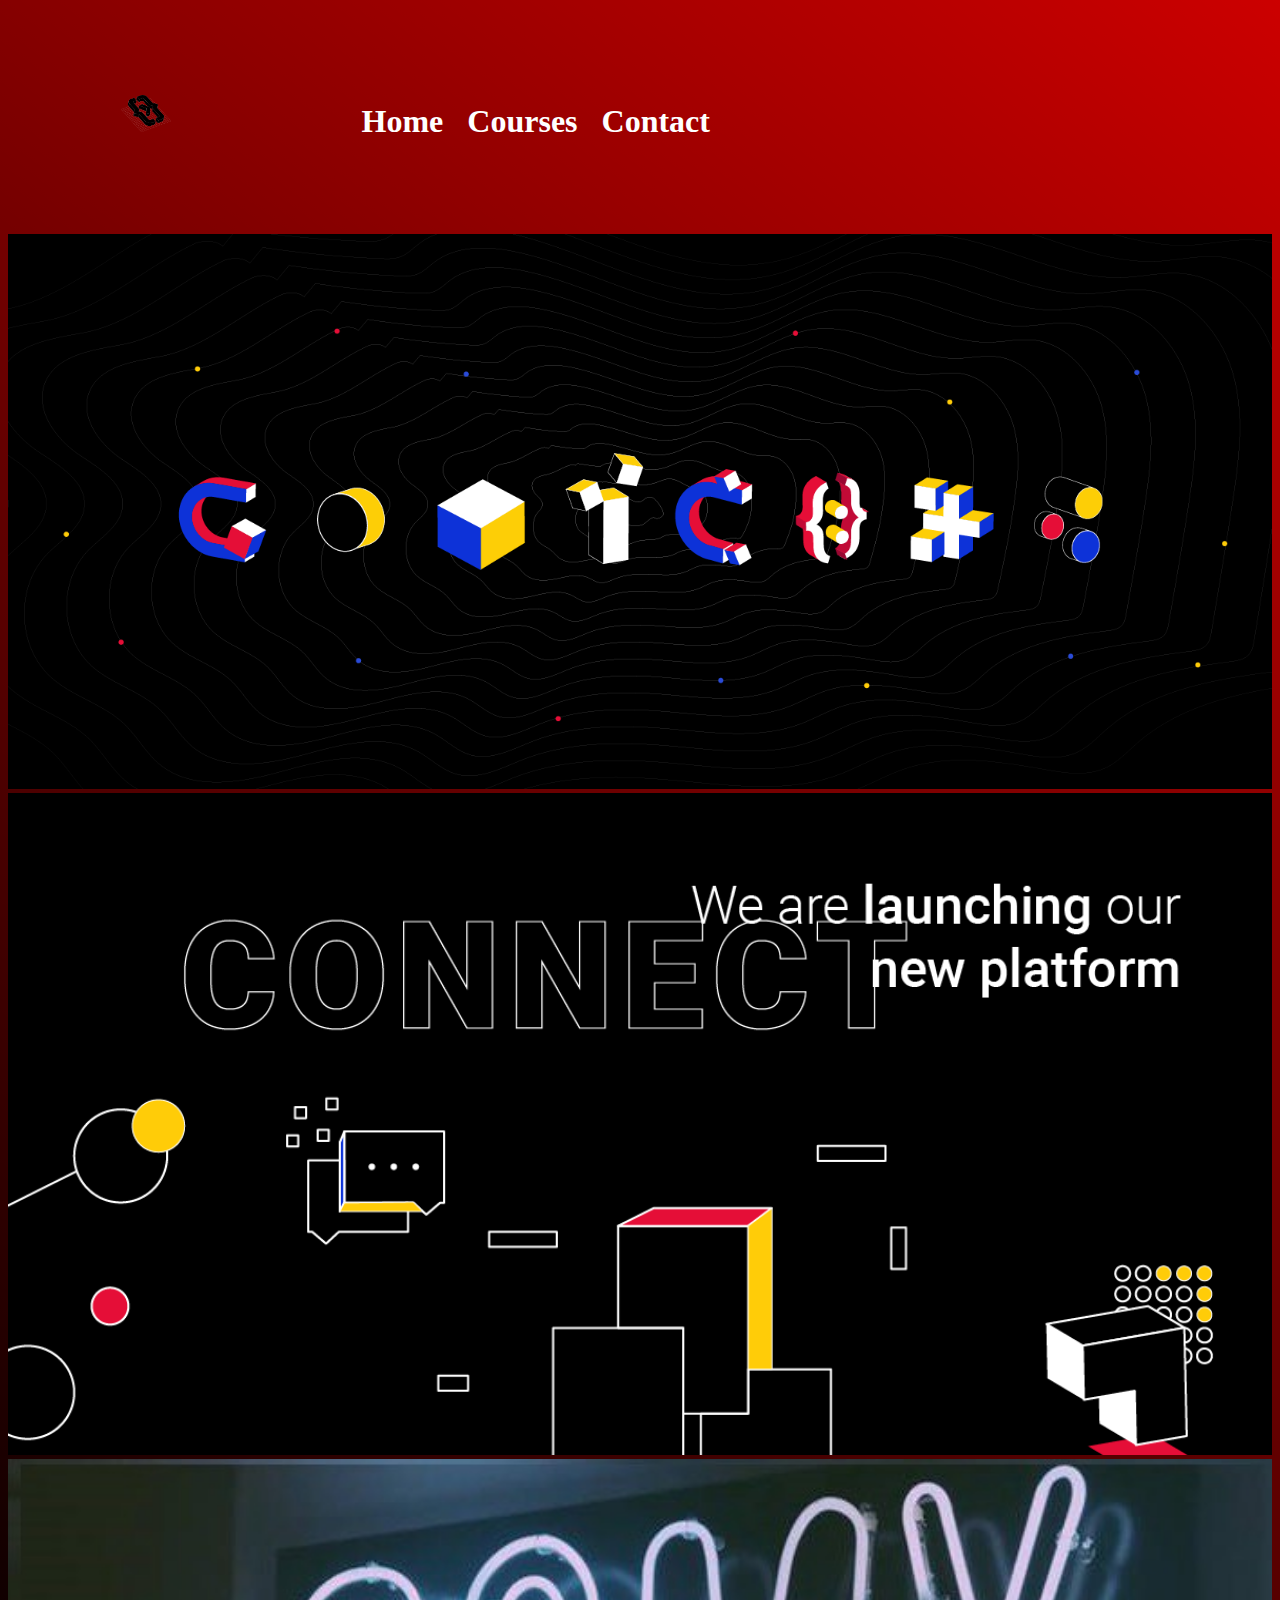
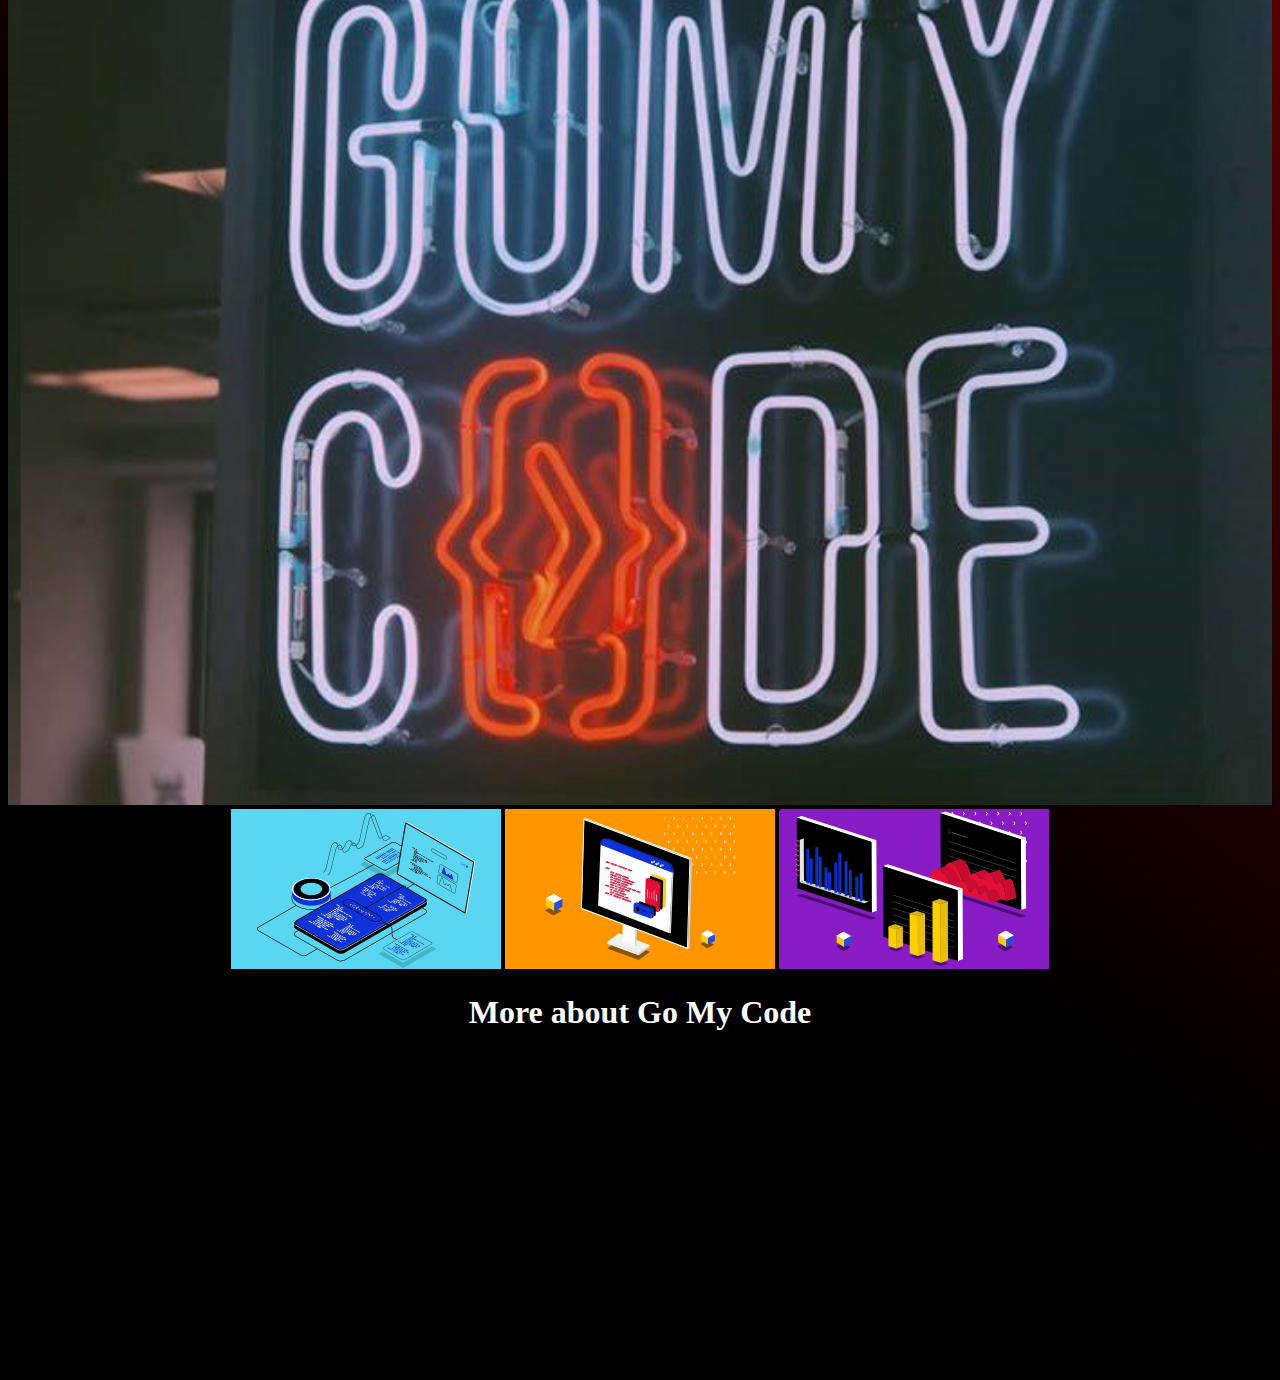
<file: index.html>
<!DOCTYPE html>
<html lang="en">
  <head>
    <title>checkpoint</title>
    <link rel="stylesheet" href="Formation/css/style.css" />
  </head>
  <body>
    <ul>
      <li>
        <img class="photo" src="./Formation/res/section2GMCLogo.png" />
      </li>
    </ul>
    <ul class="ph">
      <li>
        <h1><a href="index.html">Home</a></h1>
      </li>
      <li>
        <h1><a href="courses.html">Courses</a></h1>
      </li>
      <li>
        <h1><a href="contact.html">Contact</a></h1>
      </li>
    </ul>

    <div>
      <img src="./Formation/res/5cd9f73e0a79c.png" width="100%" />
    </div>
    <div>
      <img src="./Formation/res/D5FucxVUYAAVJ3I.png" width="100%" />
    </div>
    <div>
      <img src="./Formation/css/1_LzxEGZa4xDOFc7Ch67Iprg.jpg" width="100%" />
    </div>
    <div>
      <center>
        <img src="./Formation/res/1.png" />
        <img src="./Formation/res/2.png" />
        <img src="./Formation/res/3.png" />
      </center>
    </div>
    <center>
      <div id="ph">
        <h1>More about Go My Code</h1>
      </div>
    </center>
    <center>
      <iframe
        width="560"
        height="315"
        src="https://www.youtube.com/embed/MkLog_27S6U"
        frameborder="0"
        allow="accelerometer; autoplay; encrypted-media; gyroscope; picture-in-picture"
        allowfullscreen
      ></iframe>
    </center>
  </body>
  <script src="./Formation/js/main.js"></script>
</html>
</file>
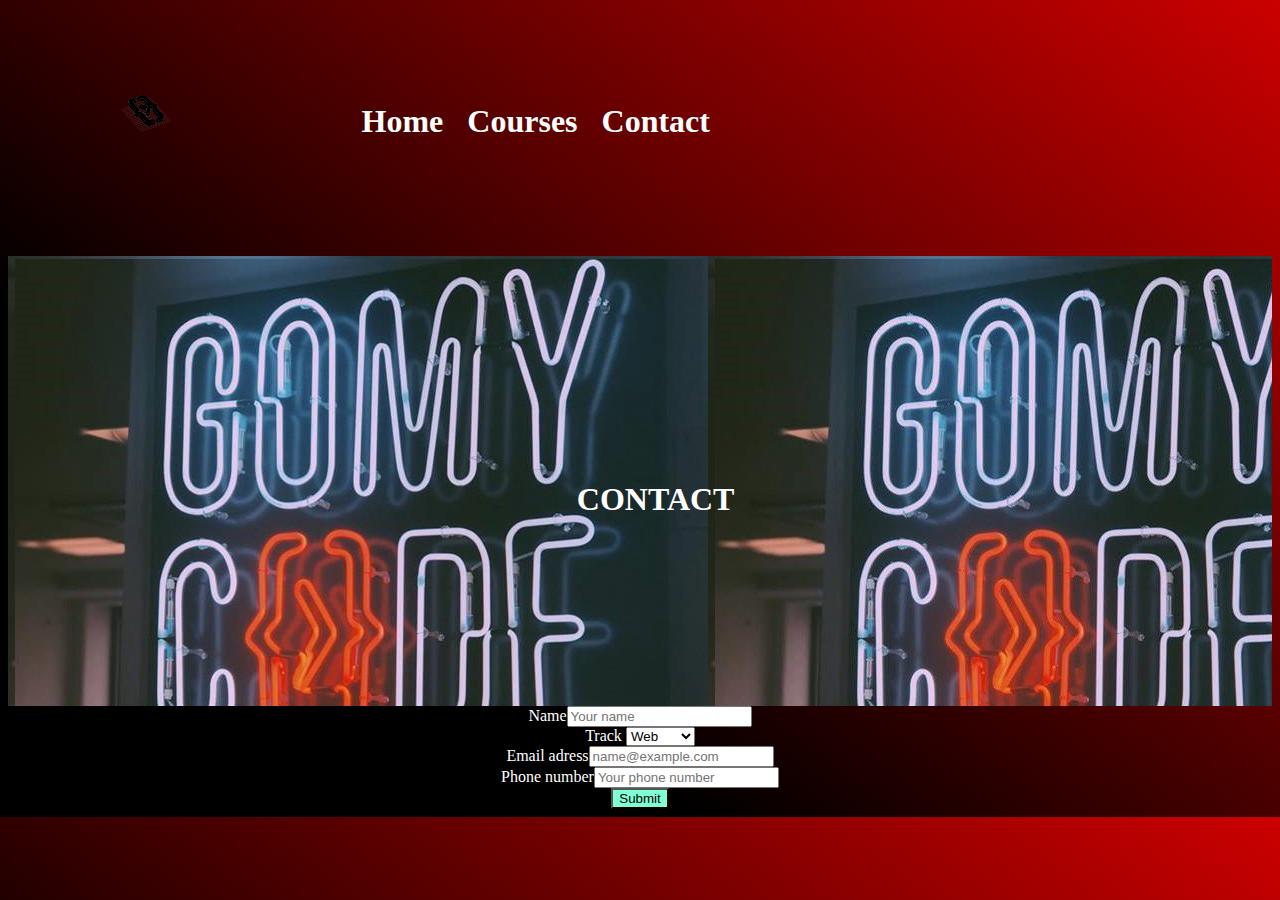
<file: contact.html>
<!DOCTYPE html>
<html lang="en">
<head>
    <link rel="stylesheet" href="Formation/css/style.css">
    <title>checkpoint</title>
</head>
<body>
        <ul>
                <li>
                  <img class="photo" src="./Formation/res/section2GMCLogo.png" />
                </li>
              </ul>
              <ul class="ph">
                <li>
                  <h1><a href="index.html">Home</a></h1>
                </li>
                <li>
                  <h1><a href="courses.html">Courses</a></h1>
                </li>
                <li>
                  <h1><a href="contact.html">Contact</a></h1>
                </li>
              </ul>
<div>
    <div class="title">
<h1>CONTACT</h1>
</div>

<form>
    <label>Name</label><input type="text" placeholder="Your name">
<br>
     <label>Track</label>
    <select>
        <option>Web</option>
        <option>Gaming</option>
        <option>AI</option>
    </select>
<br>
     <label>Email adress</label><input type="email" placeholder="name@example.com">
<br>
     <label>Phone number</label><input type="number" placeholder="Your phone number">
<br>
<input id="bot" type="submit" value="Submit">
     </form>
    </center> 
    </div>
</body>
</html>
</file>
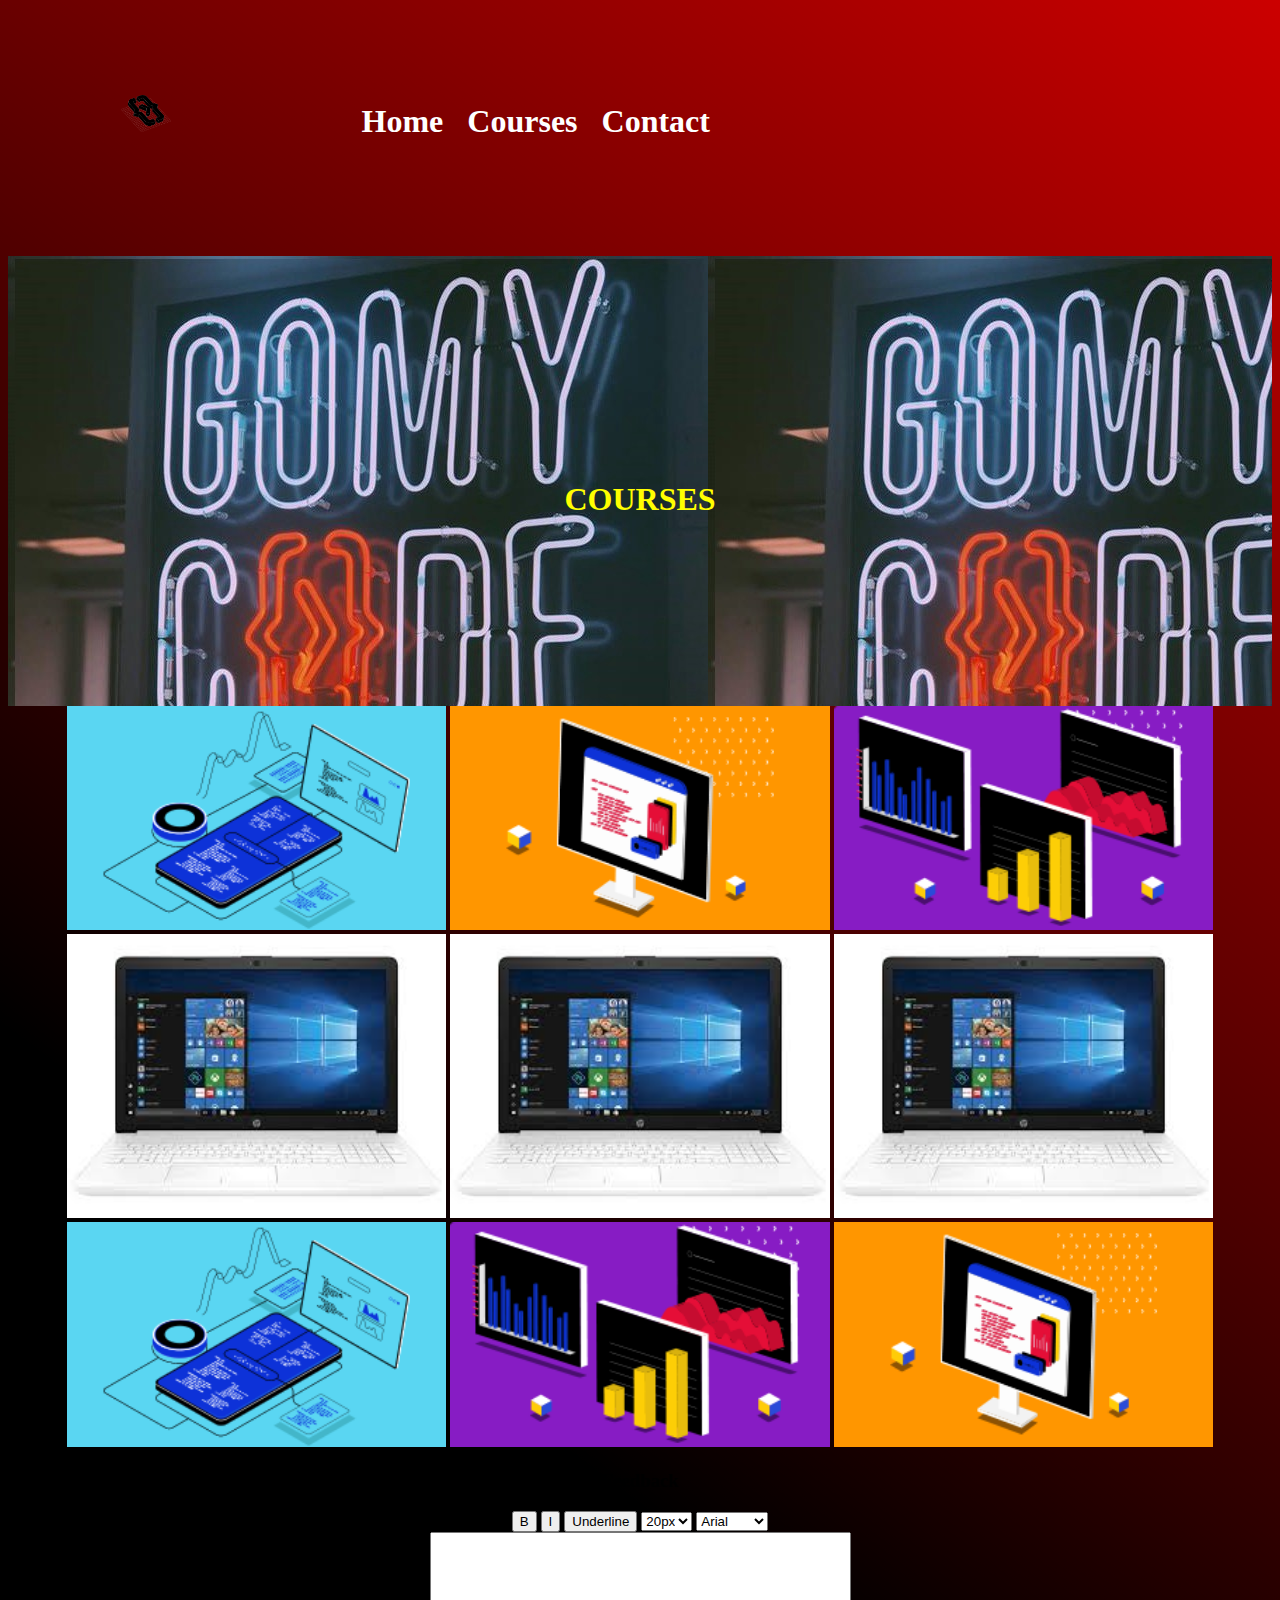
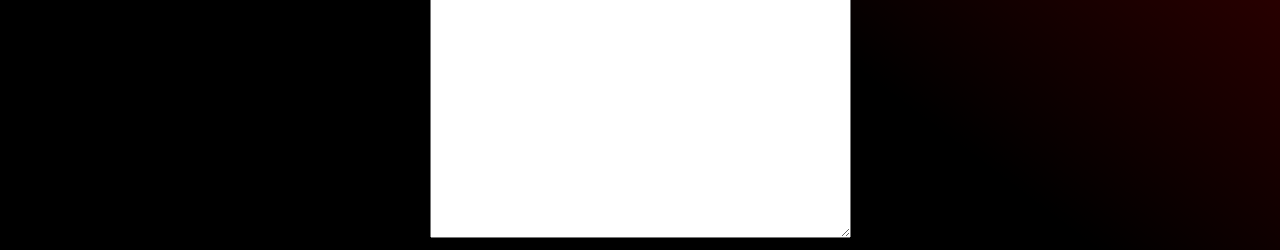
<file: courses.html>
<!DOCTYPE html>
<html lang="en">
  <head>
    <link rel="stylesheet" href="Formation/css/style.css" />
    <title>checkpoint</title>
  </head>
  <body>
    <ul>
      <li>
        <img class="photo" src="./Formation/res/section2GMCLogo.png" />
      </li>
    </ul>
    <ul class="ph">
      <li>
        <h1><a href="index.html">Home</a></h1>
      </li>
      <li>
        <h1><a href="courses.html">Courses</a></h1>
      </li>
      <li>
        <h1><a href="contact.html">Contact</a></h1>
      </li>
    </ul>

    <center>
      <div>
        <div class="back">
          <h1>COURSES</h1>
        </div>
        <img class="image1" width="30%" src="./Formation/res/1.png" />
        <img class="image1" width="30%" src="./Formation/res/2.png" />
        <img class="image1" width="30%" src="./Formation/res/3.png" />
        <img class="image1" width="30%" src="./Formation/res/6.jpg" />
        <img class="image1" width="30%" src="./Formation/res/6.jpg" />
        <img class="image1" width="30%" src="./Formation/res/6.jpg" />
        <img class="image1" width="30%" src="./Formation/res/1.png" />
        <img class="image1" width="30%" src="./Formation/res/3.png" />
        <img class="image1" width="30%" src="./Formation/res/2.png" />
        <h3>Feedback</h3>
        <form>
          <button type="button" onclick="Bld()">B</button>
          <button type="button" onclick="Bld1()">I</button>
          <button type="button" onclick="Bld2()">Underline</button>
          <select onchange="Bld3()" id="bld33">
            <option>20px</option>
            <option>30px</option>
            <option>40px</option>
          </select>
          <select onchange="Bld4()" id="bld44"> 
            <option>Arial</option>
            <option>Verdana</option>
            <option>Geneva</option>
          </select>
          <br />
          <textarea cols="50" rows="20" Id="fin0"></textarea>
        </form>
      </div>
    </center>
  </body>
  <script src="Formation/js/main.js"></script>
</html>
</file>
<file: Formation/css/style.css>
.title {
  background-image: url("1_LzxEGZa4xDOFc7Ch67Iprg.jpg");
  height: 450px;
}
.title h1 {
  color: white;

  position: relative;
  top: 50%;
  left: 45%;
}
body {
  background-image: Linear-gradient(
      217deg,
      rgba(255, 0, 0, 0.8),
      rgba(255, 0, 0, 0) 70.71%
    ),
    Linear-gradient(127deg, black, black 70.71%),
    Linear-gradient(336deg, rgba(0, 0, 255, 0.8), rgba(0, 0, 255, 0) 70.71%);
}
li {
  display: inline-block;
  margin: 10px;
}
li a {
  color: white;
  text-decoration: none;
}
#bot {
  background-color: aquamarine;
}
label {
  color: white;
}
form {
  text-align: center;
}
.photo {
  width: 50px;
  height: 9%;
}
#test {
  width: 600px;
}
ul {
  display: inline-block;
  margin: 5%;
}
#ph {
  color: white;
}
.back {
  background-image: url("1_LzxEGZa4xDOFc7Ch67Iprg.jpg");
  height: 450px;
  color: yellow;
}
.back h1 {
  position: relative;
  top: 50%;
  left: 0%;
}
.ht {
  display: inline;
}
.he {
  display: inline;
}
.hm {
  display: block;
}
.image1 {
  width: 30%;
}
.image1:hover {
  opacity: 0.7;
}
</file>
